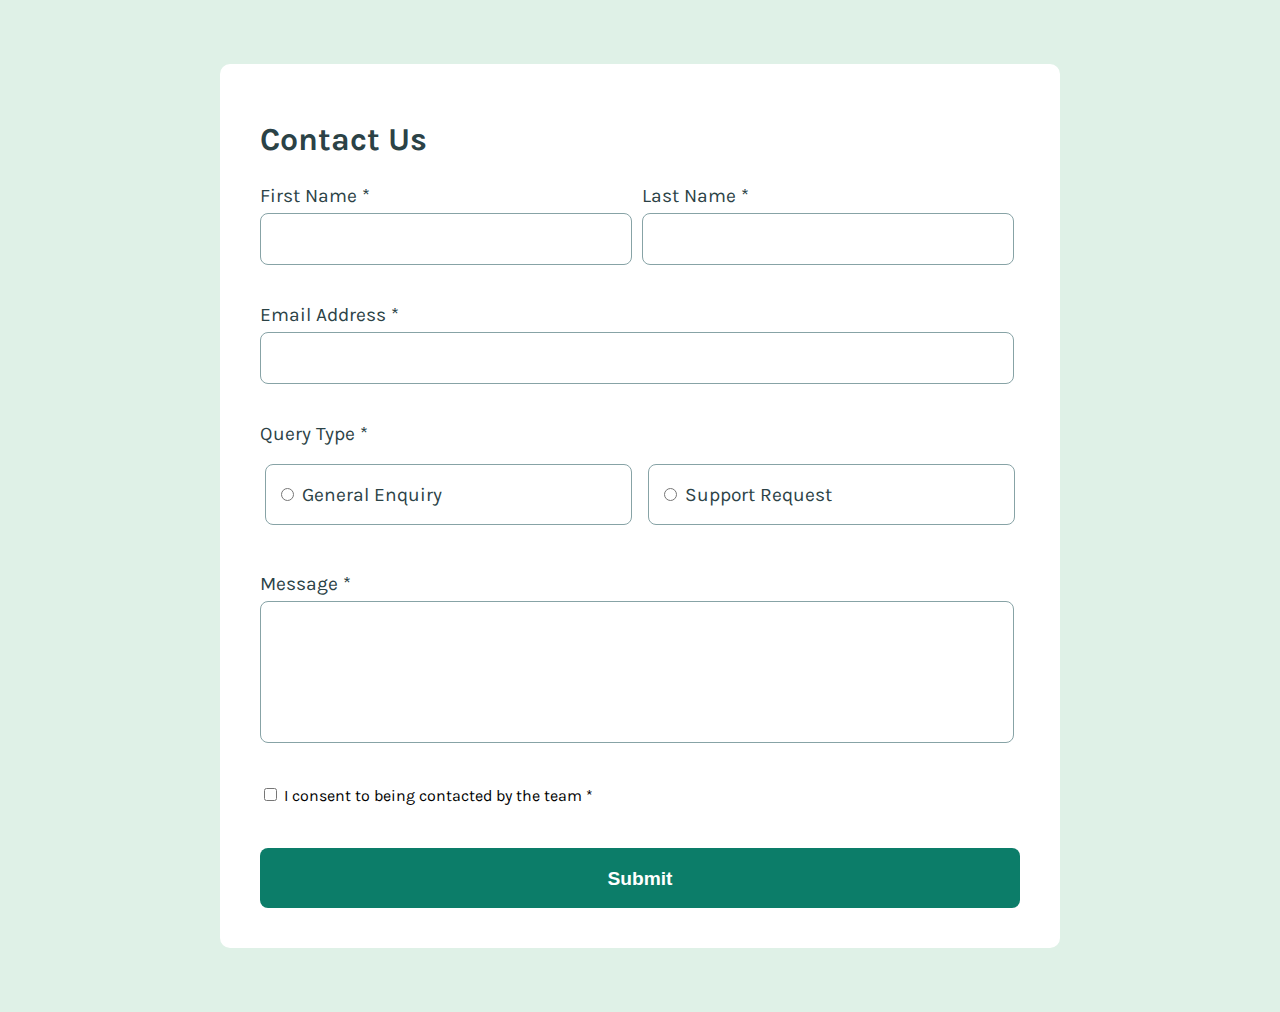
<file: index.html>
<!DOCTYPE html>
<html lang="en">
<head>
    <meta charset="UTF-8">
    <meta name="viewport" content="width=device-width, initial-scale=1.0">
    <title>Contact Form</title>
    <link rel="stylesheet" href="style.css">
    <link rel="shortcut icon" href="images/favicon-32x32.png" type="image/x-icon">
</head>
<body>
    <main>
        <header class="header">
            <div class="caixa__confirmacao">
                <div class="caixa__titulo">
                    <img src="images/icon-success-check.svg" alt="icone de sucesso">
                    <h2 class="caixa__confirmacao__titulo">Message sent</h2>
                </div>
                <p class="caixa__confirmacao__texto">Thanks for completing the form. We'll be in touch soon!</p>
            </div>
        </header>
        <section class="card">
            <form action="" class="card__form" data-formulario>

                <h1 class="card__titulo">Contact Us</h1>

                <div class="campo">
                    <fieldset class="card__campo">
                        <label for="first_name" class="form__label">First Name *</label>
                        <input type="text" name="first_name" id="first_name" class="form__input" required data-elementos-requeridos>
                        <span class="mensagem__erro"></span>
                    </fieldset>

                    <fieldset class="card__campo">
                        <label for="last_name" class="form__label">Last Name *</label>
                        <input type="text" name="last_name" id="last_name" class="form__input" required data-elementos-requeridos>
                        <span class="mensagem__erro"></span>
                    </fieldset>
                </div>

                <fieldset class="card__campo">
                    <label for="email" class="form__label">Email Address *</label>
                    <input type="email" name="email" id="email" class="form__input" required data-elementos-requeridos>
                    <span class="mensagem__erro"></span>
                </fieldset>

                <h2 class="card__sub-titulo">Query Type *</h2>

                <fieldset class="form__query-type">
                        <div class="query-type">
                            <label for="consulta-geral" class="form__label form__radio" id= "radio__general" data-formulario-radio>
                                <input type="radio" name="consulta" id="consulta-geral" class="form__input" value="general" required data-formulario-radio-elemento>
                                General Enquiry
                            </label>
                            <label for="consulta-suporte" class="form__label form__radio" id="radio__support" data-formulario-radio>
                                <input type="radio" name="consulta" id="consulta-suporte" class="form__input" value="support" data-formulario-radio-elemento>
                                Support Request
                            </label>
                        </div>
                    <span class="mensagem__erro-radio"></span>
                </fieldset>

                <fieldset class="card__campo">
                    <label for="message" class="form__label">Message *</label>
                    <textarea name="message" id="message" class="form__input" required data-elementos-requeridos></textarea>
                    <span class="mensagem__erro"></span>
                </fieldset>

                <fieldset class="form__checkbox">
                    <label for="checkbox" class="form__texto">
                        <input type="checkbox" name="checkbox" id="checkbox" class="form__input" required>
                        I consent to being contacted by the team *
                    </label>
                    <span class="mensagem__erro" id="termo-erro"></span>
                </fieldset>
                

                <button class="formulario__botao" id="enviar" data-botao-enviar type="submit">Submit</button>
            </form> 
        </section>

        <footer>

        </footer>

        <script src="./js/script.js"></script>
    </main>
</body>
</html>
</file>
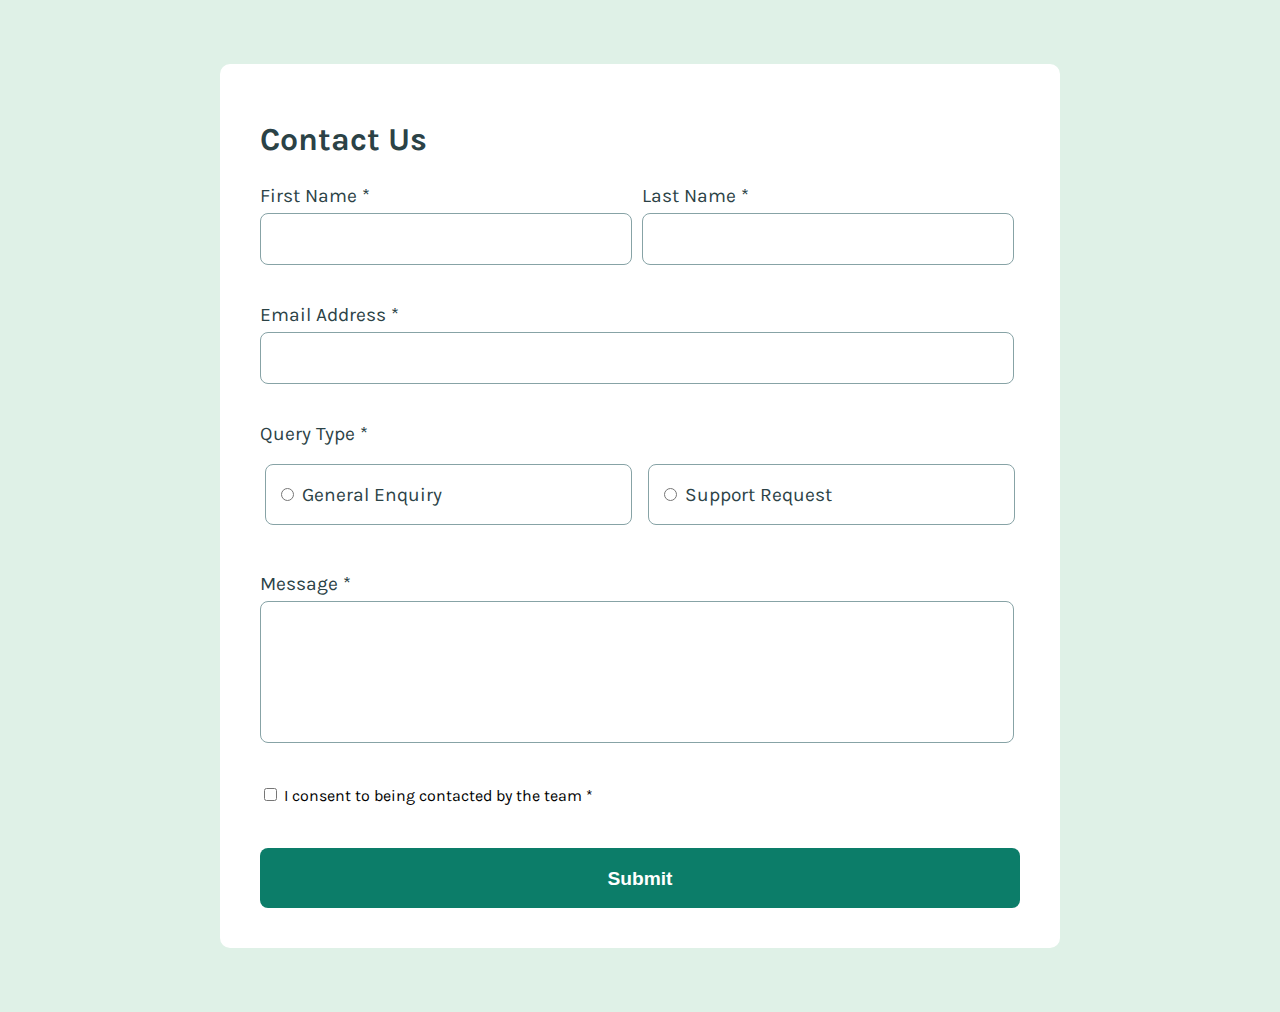
<file: formulario.html>
<!DOCTYPE html>
<html lang="en">
<head>
    <meta charset="UTF-8">
    <meta name="viewport" content="width=device-width, initial-scale=1.0">
    <title>Formulario de Contato</title>
    <link rel="stylesheet" href="style.css">
    <link rel="shortcut icon" href="images/favicon-32x32.png" type="image/x-icon">
</head>
<body>
    <main>
        <header class="header">
            <div class="caixa__confirmacao">
                <div class="caixa__titulo">
                    <img src="images/icon-success-check.svg" alt="icone de sucesso">
                    <h2 class="caixa__confirmacao__titulo">Message sent</h2>
                </div>
                <p class="caixa__confirmacao__texto">Thanks for completing the form. We'll be in touch soon!</p>
            </div>
        </header>
        <section class="card">
            <form action="" class="card__form" data-formulario>

                <h1 class="card__titulo">Contact Us</h1>

                <div class="campo">
                    <fieldset class="card__campo">
                        <label for="first_name" class="form__label">First Name *</label>
                        <input type="text" name="first_name" id="first_name" class="form__input" required data-elementos-requeridos>
                        <span class="mensagem__erro"></span>
                    </fieldset>

                    <fieldset class="card__campo">
                        <label for="last_name" class="form__label">Last Name *</label>
                        <input type="text" name="last_name" id="last_name" class="form__input" required data-elementos-requeridos>
                        <span class="mensagem__erro"></span>
                    </fieldset>
                </div>

                <fieldset class="card__campo">
                    <label for="email" class="form__label">Email Address *</label>
                    <input type="email" name="email" id="email" class="form__input" required data-elementos-requeridos>
                    <span class="mensagem__erro"></span>
                </fieldset>

                <h2 class="card__sub-titulo">Query Type *</h2>

                <fieldset class="form__query-type">
                        <div class="query-type">
                            <label for="consulta-geral" class="form__label form__radio" id= "radio__general" data-formulario-radio>
                                <input type="radio" name="consulta" id="consulta-geral" class="form__input" value="general" required data-formulario-radio-elemento>
                                General Enquiry
                            </label>
                            <label for="consulta-suporte" class="form__label form__radio" id="radio__support" data-formulario-radio>
                                <input type="radio" name="consulta" id="consulta-suporte" class="form__input" value="support" data-formulario-radio-elemento>
                                Support Request
                            </label>
                        </div>
                    <span class="mensagem__erro-radio"></span>
                </fieldset>

                <fieldset class="card__campo">
                    <label for="message" class="form__label">Message *</label>
                    <textarea name="message" id="message" class="form__input" required data-elementos-requeridos></textarea>
                    <span class="mensagem__erro"></span>
                </fieldset>

                <fieldset class="form__checkbox">
                    <label for="checkbox" class="form__texto">
                        <input type="checkbox" name="checkbox" id="checkbox" class="form__input" required>
                        I consent to being contacted by the team *
                    </label>
                    <span class="mensagem__erro" id="termo-erro"></span>
                </fieldset>
                

                <button class="formulario__botao" id="enviar" data-botao-enviar type="submit">Submit</button>
            </form> 
        </section>

        <footer>

        </footer>

        <script src="./js/script.js"></script>
    </main>
</body>
</html>
</file>
<file: style.css>
@import url("reset.css");
@import url('https://fonts.googleapis.com/css2?family=Karla:ital,wght@0,200..800;1,200..800&display=swap');

:root{

    --cor-de-fundo: hsl(148, 38%, 91%);
    --cor-destaque:hsl(169, 82%, 27%);
    --cor-de-erro: hsl(0, 66%, 54%);
    --cor-do-main: hsl(0, 0%, 100%);
    --cor-do-texto: hsl(186, 15%, 59%);
    --cor-do-titulo: hsl(187, 24%, 22%);

    --font-family: "Karla", sans-serif;
}

body{
    background-color: var(--cor-de-fundo);
    font-family: var(--font-family);
}

.card{
    background-color: var(--cor-do-main);
    width: 350px;
    height: auto;
    margin: 0 auto;
    margin-top: 20px;
    border-radius: 10px;
}

.card__form{
    padding: 20px;
    
}

.card__titulo{
    color: var(--cor-do-titulo);
    font-size: 2rem;
    font-weight: 700;
    padding-bottom: 20px;
}

.card__campo{
    display: flex;
    flex-direction: column;
    margin-bottom: 8px;
    gap: 8px;
}

.form__label{
    color: var(--cor-do-titulo);
    font-size: 1rem;
}

.form__input{
    padding: 5px;
    font-size: 1.2rem;
    color: var(--cor-do-titulo);
}

.query-type{
    display: flex;
    flex-direction: column;
    justify-content: space-evenly;
    gap: 10px;
    margin: 10px 0;
}

.form__query-type{
    display: flex;
    flex-direction: column;
    gap: 5px;
    margin-bottom: 15px;
}

#first_name, #last_name, #email{
    width: 94%;
    height: 40px;
    border-radius: 8px;
    border: 1px solid var(--cor-do-texto);
    margin-bottom: 10px;
}

.card__sub-titulo{
    color: var(--cor-do-titulo);
    font-size: 1rem;
    padding: 10px 0;
}

.form__radio{
    margin-bottom: 10px;
    padding: 10px;
    border: 1px solid var(--cor-do-texto);
    border-radius: 8px;
}

#consulta-geral, #consulta-suporte{
    margin-left: 15px;
}

#message{
    width: 96%;
    height: 120px;
    padding : 10px 5px;
    font-size: 1.2rem;
    border-radius: 8px;
    border: 1px solid var(--cor-do-texto);
    margin-bottom: 10px;
    resize: none;
}

.form__checkbox{
    display: flex;

    flex-direction: column;
    gap: 10px;
    margin-bottom: 6px;
}

.formulario__botao{
    width: 90%;
    height: 40px;
    cursor: pointer;
    background-color: var(--cor-destaque);
    color: var(--cor-do-main);
    font-weight: 700;
    font-size: 1rem;
    border: none;
    border-radius: 8px;
    margin: 20px 0 15px 18px;
}

.mensagem__erro{
    color: var(--cor-de-erro);
    padding: 2px;
}

.mensagem__erro-radio{
    color: var(--cor-de-erro);
    padding: 2px;
}

/* forms validations */

#first_name:hover, #last_name:hover, #email:hover, #message:hover, #first_name:focus, #last_name:focus, #email:focus, #message:focus{
    border-color: var(--cor-destaque);
    outline: none;
}

#checkbox:checked{
    accent-color: var(--cor-destaque);
}

.form__radio:hover, #checkbox:hover{
    border-color: var(--cor-destaque);
}

.ativo{
    background-color: var(--cor-de-fundo);
    border-color: var(--cor-destaque);
}

#consulta-geral, #consulta-suporte{
    accent-color: var(--cor-destaque);
}

/* message box*/

.header{
    display: none;
}

.caixa__confirmacao{
    display: flex;
    flex-direction: column;
    margin: 10px auto 0 auto;
    padding: 15px 20px 10px 20px;
    position: fixed;
    top: 0;
    left: 0;
    right: 0;
    width: 300px;
    height: 70px;
    background-color: var(--cor-do-titulo);
    color: var(--cor-do-texto);
    border-radius: 8px;
}

.caixa__confirmacao__titulo{
    color: var(--cor-do-main);
}

.caixa__titulo{
    display: flex;
    align-items: center;
    margin: 0 0 10px 0;
    gap: 10px;
}

.caixa__confirmacao__texto{
    margin-bottom: 15px;
}

/* media queries */

@media (min-width: 500px){
    .card{
        margin-top: 15%;
        width: 600px;
        padding: 15px 10px;
    }

    .card__titulo{
        font-size: 2rem;
        padding: 10px 0 15px 0;
        margin-bottom: 15px;
    }

    .card__sub-titulo{
        font-size: 1.2rem;
    }

    .campo{
        display: flex;
        gap: 10px;
        margin-bottom: 10px;
    }

    .form__label{
        font-size: 1.2rem;
    }

    .form__input{
        padding: 5px 10px;
    }

    #first_name, #last_name{
        width: 253px;
    }

    #email{
        margin-bottom: 10px;
        width: 96%;
    }

    .query-type{
        flex-direction: row;   
        gap: 10px;
        margin-bottom: 15px;
    }

    .form__radio{
        width: 49%;
        padding: 20px 0;
        
    }
    
    #radio{
        margin-left: 25px;
    }

    #message{
        width: 96%;
        padding: 10px;
    }

    .form__checkbox{
        margin: 20px 0;
    }

    .formulario__botao{
        width: 94%;
        padding: 20px 0 40px 0;
        font-size: 1.2rem;
    }

    /* message box*/

    .caixa__confirmacao{
        width: 500px;
        height: 90px;
        font-size: 1.2rem;
        padding: 15px 20px 10px 20px;
        justify-content: space-around;
    }

    .caixa__confirmacao__titulo{
        font-size: 1.5rem;
    }
}

@media (min-width: 1200px){
    .card{
        width: 800px;
        margin-top: 5%;
        margin-bottom: 5%;
        padding: 30px 20px 10px 20px;
    }

    #first_name, #last_name{
        width: 340px;
        padding: 5px 15px;
    }

    #email{
        width: 95%;
        padding: 5px 15px;
    }

    #message{
        width: 95%;
        padding: 10px 15px;
    }

    .form__radio{
        width: 365px;
    }

    .formulario__botao{
        width: 100%;
        margin: 10px 0;
    }

    /* message box*/

    .caixa__confirmacao{
        width: 500px;
        height: 90px;
        font-size: 1.2rem;
        padding: 15px 20px 10px 20px;
        justify-content: space-around;
    }
}
</file>
